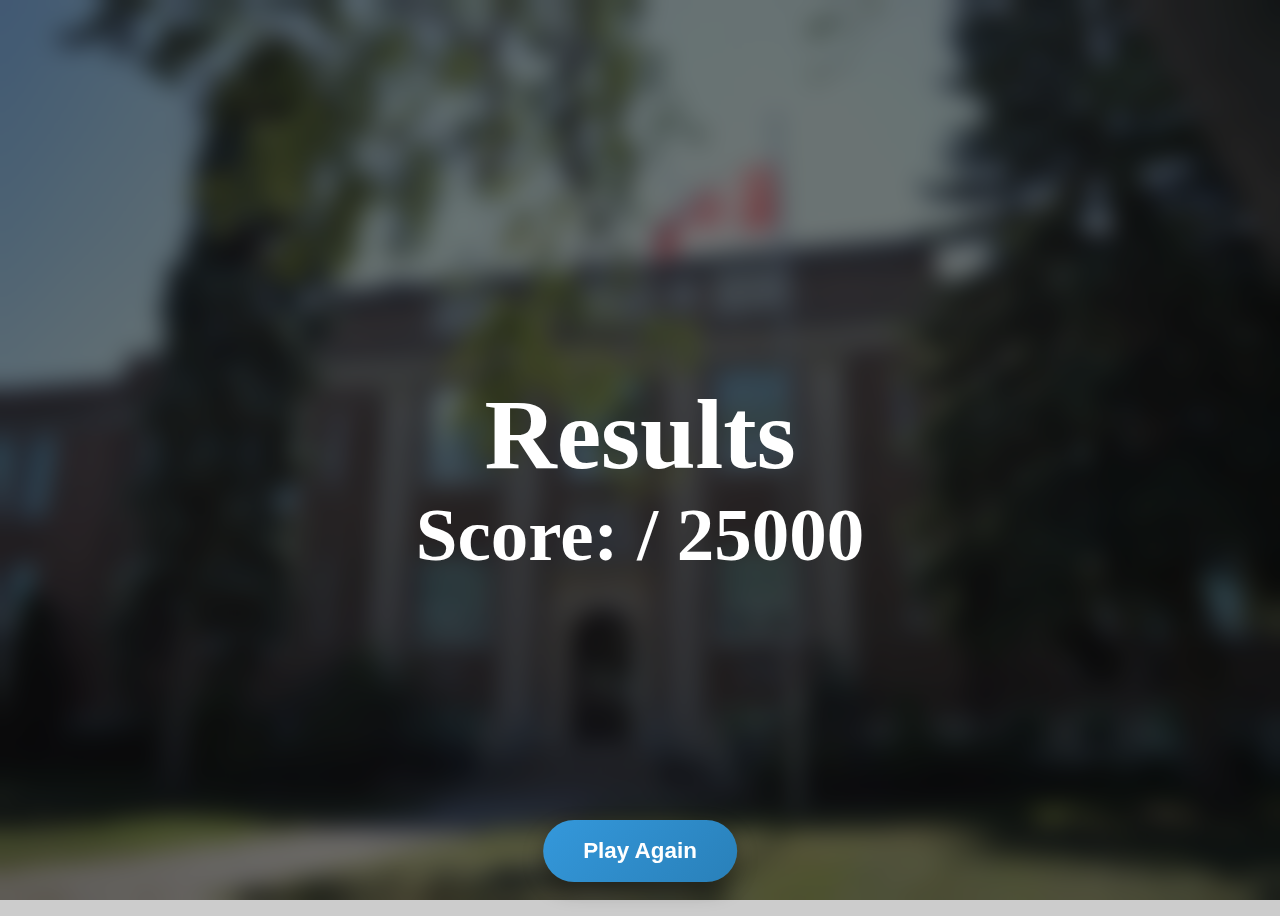
<file: endscreen.html>
<!DOCTYPE html>

<html lang="en">
    <head>
        <link rel="stylesheet" href="style.css">
        <link rel="stylesheet" href="endscreen.css">



    </head>
    <body>
             <!-- Blur + darken layer -->
    <div class="background-overlay"></div>

    <!-- Visible content layer -->
    <div class="end-screen">
        <h2 id="finalScore"></h2>

        <div class="title">Results</div>

        <div class="score-title">
            Score: <span id="score"></span> / 25000
        </div>

        <button class = "guess-button" onclick="window.location.href='index.html'">
            Play Again
        </button>
    </div>

    <script src="endscreen.js"></script>
</body>


</html>
</file>
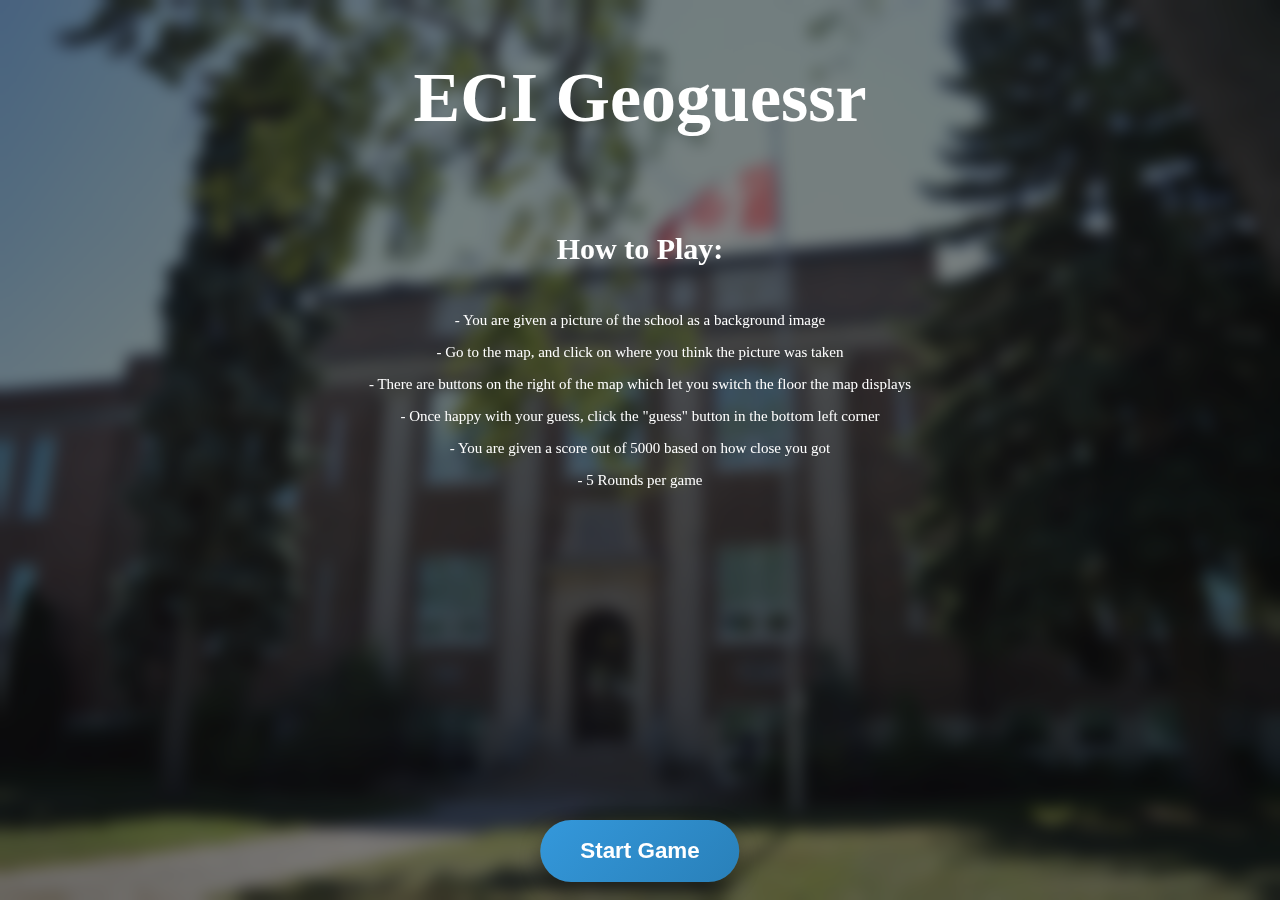
<file: homepage.html>
<!DOCTYPE html>

<html lang="en">
    <head>
        <link rel="stylesheet" href="style-homepage.css">


        <title>ECI Geoguessr - Homepage</title>

    </head>
    <body>
        <div id="bg-overlay"></div>

        <h2 class="title">ECI Geoguessr</h2>

            <h2 class="sub-title">How to Play:</h2>
            <div class="rules">
                <p>- You are given a picture of the school as a background image</p>
                <p>- Go to the map, and click on where you think the picture was taken</p>
                <p>- There are buttons on the right of the map which let you switch the floor the map displays</p>
                <p>- Once happy with your guess, click the "guess" button in the bottom left corner</p>
                <p>- You are given a score out of 5000 based on how close you got</p>
                <p>- 5 Rounds per game</p>
            </div>




        <button class = "start-button" onclick="window.location.href='index.html'">Start Game</button>


    </body>
</html>
</file>
<file: style.css>
body{
    background-image: url("schoolFront.jpg");
    background-color: #cccccc; /* Background color in case the image fails to load */
    background-repeat: no-repeat; /* Prevents the image from repeating */
    background-size: cover; /* Scales the image to cover the entire container */
    background-position: center; /* Centers the image in the container */
    background-attachment: fixed; /* Keeps the background fixed when scrolling, creating a parallax effect */
}

#map-container {
  z-index: 20;
  border: 5px solid black;
  position: fixed;
  bottom: 0;
  right: 4vw; /*0.5vw*/

  width: 25vw;
  height: auto;
  opacity: 0.5;

  transform-origin: bottom right; /* scale from corner */
  transform: scale(1);
  transition: /* transition controls how fast both the opacity and transform changes will be when transitioning INTO this version*/
    transform 0.5s ease,  /* slow for fullscreen */
    opacity 0.3s ease;  /* fast for hover */
}

#map-container:hover {
  transform: scale(1.9); /* hover scale */
  opacity: 1;
  transition: /* transition controls how fast both the opacity and transform changes will be when transitioning INTO this version*/
    transform 0.3s ease,
    opacity 0.3s ease;
  cursor: pointer;

}

#map-container.active {
  left: 50%;

  /* top: 50%; */
  transform-origin: center;
  transform: translate(-50%, -50%) scale(2.5);

  opacity: 1;
  border: 0px solid black;

  transition:
    transform 0.5s ease,
    opacity 0.3s ease;
}

#white-overlay{
  z-index: 19;
  opacity:0;
  position: fixed;
  background: white;
  transition: opacity 0.8s ease;
  top: 0px;
  left: 0px;
  width: 1000vh;
  height: 1000vh;
  pointer-events: none;
}

#white-overlay.active{
  opacity: 1;
}
.map {
  width: 100%;
  height: 100%;
  object-fit: contain;
  display: block;
}

.waypoint {
    position: absolute;
    width: 5px;
    height: 5px;
    background: red;
    border-radius: 50%;
    transform: translate(-50%, -50%);
    pointer-events: none;
}


#round-num-and-points-box{
  position: fixed;
  top: 10px;
  right: 10px;
  color: white;
  padding: 5px 10px;


  z-index: 21;
  background: green;
  border-radius: 15px;
}

#after-guess-info{
  display: none;
  position: fixed;
  padding: 20px;
  bottom: 3vh;
  left: 5vh;
  width: 48vh;
  border-radius: 20px;
  text-align: center;
  background: green;
  color: white;
  background: rgba(0, 0, 0, 0.5);  /* Dark semi-transparent layer */
  backdrop-filter: blur(10px); /*blurres the background behind the div*/
  z-index: 22;
}


#after-guess-info.active{
  display: block;
}

#guess-button {
    position: fixed;
    bottom: 2vh;
    left: 2vw;

    padding: 18px 40px;
    font-size: 1.4rem;
    font-weight: 600;

    border: none;
    border-radius: 999px; /* fully rounded pill shape */

    background: linear-gradient(135deg, #2ecc71, #27ae60);
    color: white;

    cursor: pointer;

    box-shadow: 0 8px 20px rgba(0, 0, 0, 0.35);

    transition:
        transform 0.15s ease,
        box-shadow 0.15s ease,
        background 0.2s ease;
}

#guess-button:hover {
    transform: translateY(-2px); /*make it go up 2 pixels so it looks a bit nicer */
    box-shadow: 0 12px 28px rgba(0, 0, 0, 0.45); /*give it a cool shadow*/
}



#floor-buttons{
  position: fixed;
  bottom: 4vh;
  right: 0.5vw;

  display: flex;
  flex-direction: column;
  gap: 10px;

  z-index: 21;
}

.floor-button {
    width: 42px;
    height: 42px;

    border-radius: 12px;
    border: none;

    font-size: 1rem;
    font-weight: bold;

    background: rgba(0, 0, 0, 0.6);
    color: white;

    backdrop-filter: blur(8px);
    cursor: pointer;

    transition: background 0.2s ease, transform 0.15s ease;
}

.floor-button:hover {
    background: rgba(52, 152, 219, 0.18); /* soft blue tint */

    transform: scale(1.05);
}


.container {
    position: relative; /* sets the positioning context for absolute children */
    width: 100vw;
    height: 100vh;
    border: 1px solid black;
}

.dot {
    position: absolute; /* Positions the dot relative to its parent container */
    width: 10px;
    height: 10px;
    background-color: red;
    border-radius: 50%; /* Makes the square div a circle */
    /* Centers the dot exactly at the given x/y coordinates */
    transform: translate(-50%, -50%);
}
</file>
<file: endscreen.css>
.title {
  color: white;
  text-align: center;
  font-weight: bold;
  font-size: 100px;
  font-family: 'Playfair Display', Georgia, serif;
}

.score-title {
  color: white;
  text-align: left;
  font-weight: bold;
  font-size: 75px;
  font-family: 'Playfair Display', Georgia, serif;
}

.background-overlay {
  position: fixed;
  inset: 0;

  background: rgba(0, 0, 0, 0.55);
  backdrop-filter: blur(12px);

  z-index: 1;
}

.end-screen {
  position: relative;
  z-index: 2; /* ABOVE blur */

  height: 100vh;

  display: flex;
  flex-direction: column;
  align-items: center;
  justify-content: center;

  color: white;
  text-align: center;
}

.guess-button {
    position: fixed;
    bottom: 2vh;
    left: 50%;
    transform: translateX(-50%);

    padding: 18px 40px;
    font-size: 1.4rem;
    font-weight: 600;

    border: none;
    border-radius: 999px; /* fully rounded pill shape */

    background: linear-gradient(135deg, #3498db, #2980b9);
    color: white;

    cursor: pointer;

    box-shadow: 0 8px 20px rgba(0, 0, 0, 0.35);

    transition:
        transform 0.15s ease,
        box-shadow 0.15s ease,
        background 0.2s ease;
}
</file>
<file: style-homepage.css>
body{
    background-image: url("schoolFront.jpg");
    background-color: #cccccc; /* Background color in case the image fails to load */
    background-repeat: no-repeat; /* Prevents the image from repeating */
    background-size: cover; /* Scales the image to cover the entire container */
    background-position: center; /* Centers the image in the container */
    background-attachment: fixed; /* Keeps the background fixed when scrolling, creating a parallax effect */
}

#bg-overlay {
    position: fixed;
    inset: 0;                 /* top, right, bottom, left = 0 */
    background: rgba(0, 0, 0, 0.5);
    backdrop-filter: blur(8px);
    z-index: -1;
}

.start-button {
    position: fixed;
    bottom: 2vh;
    left: 50%;
    transform: translateX(-50%);

    padding: 18px 40px;
    font-size: 1.4rem;
    font-weight: 600;

    border: none;
    border-radius: 999px; /* fully rounded pill shape */

    background: linear-gradient(135deg, #3498db, #2980b9);
    color: white;

    cursor: pointer;

    box-shadow: 0 8px 20px rgba(0, 0, 0, 0.35);

    transition:
        transform 0.15s ease,
        box-shadow 0.15s ease,
        background 0.2s ease;
}

.title {
    position: fixed;
    top: 0vh;
    left: 50%;       /* Aligns the left edge to the horizontal center */
    transform: translateX(-50%);

    color: white;
    font-weight: bold;
    font-size: 70px;
    font-family: 'Playfair Display', Georgia, serif;
}

.sub-title {
    position: fixed;
  top: 23vh;
  left: 50%;
    transform: translateX(-50%);

  color: white;
  font-weight: bold;
  font-size: 30px;
  font-family: 'Playfair Display', Georgia, serif;
}

.rules{
    text-align: center;
    color: white;
    font-size: 15px;
    font-family: 'Playfair Display', Georgia, serif;
    position: fixed;
    top: 33vh;
    left: 50%;
    transform: translateX(-50%);
}
</file>
